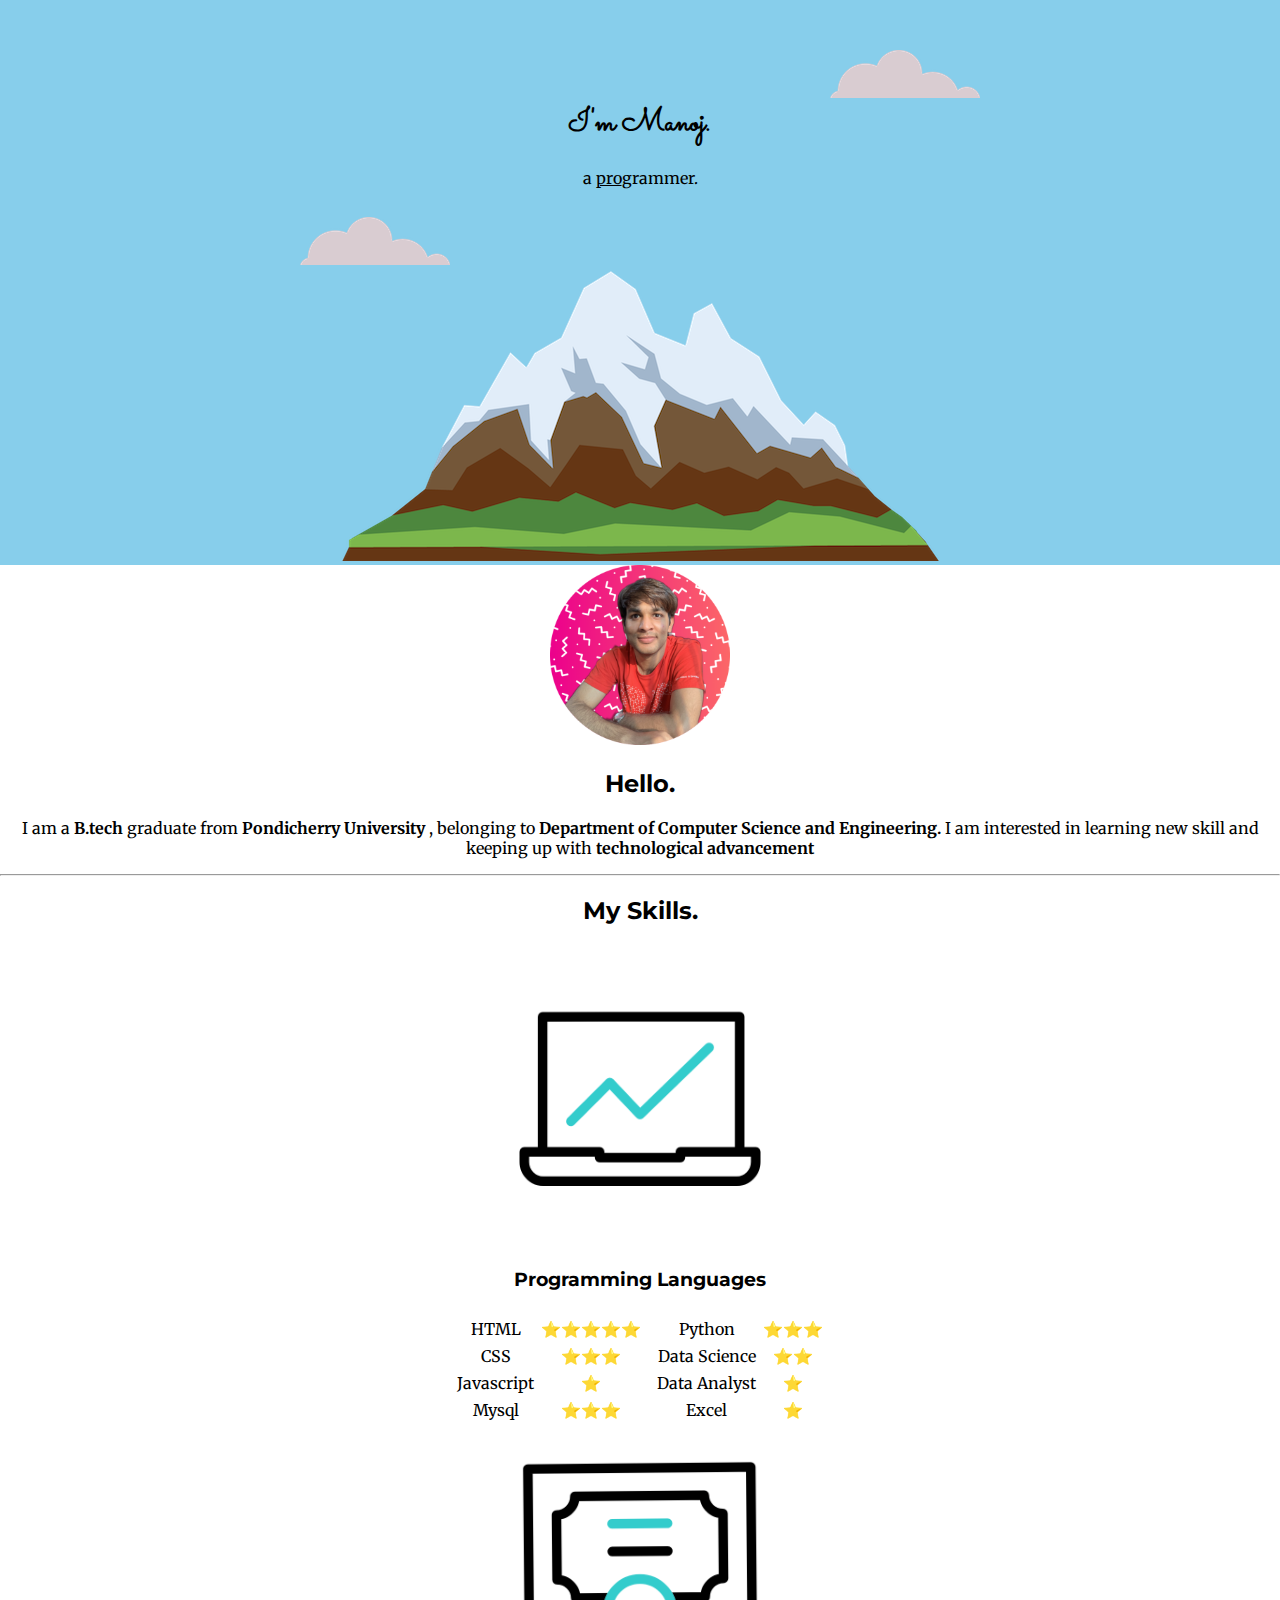
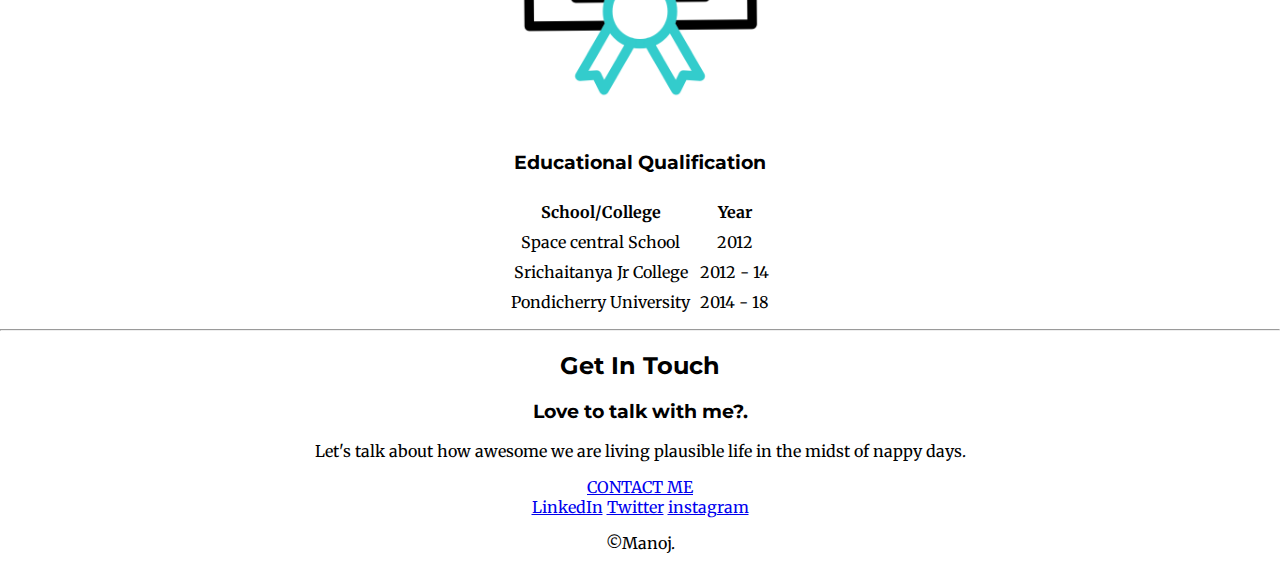
<file: index.html>
<!DOCTYPE html>
<html lang="en" dir="ltr">

  <head>
    <meta charset="utf-8">
    <title>MANOJ</title>
    <link rel="stylesheet" href="css/styles.css">
    <link rel="icon" href="apple-touch-icon.png">
    <link rel="preconnect" href="https://fonts.googleapis.com">
<link rel="preconnect" href="https://fonts.gstatic.com" crossorigin>
<link rel="preconnect" href="https://fonts.googleapis.com">
<link rel="preconnect" href="https://fonts.gstatic.com" crossorigin>
<link href="https://fonts.googleapis.com/css2?family=GFS+Didot&family=Merriweather&family=Montserrat&family=Sacramento&display=swap" rel="stylesheet">
  </head>

  <body>

     <div class="the-top-container">
       <img class="top-cloud" src="images/cloud.png" alt="cloud-img">
       <h1>I'm Manoj.</h1>
       <p>a <span class="pro">pro</span>grammer.</p>
       <img class="bottom-cloud" src="images/cloud.png" alt="cloud-img">
       <img class="" src="images/mountain.png" alt="mountain-img">
     </div>
     <div class="middle-container">
       <div class="profile">
         <img src="apple-touch-icon.png" alt="profile-picture">
         <h2>Hello.</h2>
               <p>
                 I am a <strong>B.tech </strong> graduate from <strong>Pondicherry University</strong> , belonging to <strong>Department of Computer Science and Engineering. </strong>
                 I am interested in learning new skill and keeping up with<strong> technological advancement</strong>
               </p>
       </div>

       <hr>

       <div class="skills">

         <h2>My Skills.</h2>

         <div class="skill-row">
          <img class="computer" src="images/laptop.gif" alt="">
           <h3>Programming Languages</h3>

           <table class="program" >
             <tr>
               <td>
                 <table cellspacing="5">
                   <tr>
                     <td>HTML</td>
                     <td>⭐️⭐️⭐️⭐️⭐️</td>
                   </tr>
                   <tr>
                     <td>CSS</td>
                     <td>⭐️⭐️⭐️</td>
                   </tr>
                   <tr>
                     <td>Javascript</td>
                     <td>⭐️</td>
                   </tr>
                   <tr>
                     <td>Mysql</td>
                     <td>⭐️⭐️⭐️</td>
                   </tr>
                 </table>
               </td>

               <td>
                 <table cellspacing="5">
                   <tr>
                     <td>Python</td>
                     <td>⭐️⭐️⭐️</td>
                   </tr>
                   <tr>
                     <td>Data Science</td>
                     <td>⭐️⭐️</td>
                   </tr>
                   <tr>
                     <td>Data Analyst</td>
                     <td>⭐️</td>
                   </tr>
                   <tr>
                     <td>Excel</td>
                     <td>⭐️</td>
                   </tr>
                 </table>
               </td>
             </tr>
           </table>

         </div>

         <div class="skill-row">
           <img class="study" src="images/diploma.gif" alt="">
           <h3>Educational Qualification</h3>
           <table class="edu" cellspacing="8">
             <thead>
               <tr>
                 <th>School/College</th>
                 <th>Year</th>
               </tr>
             </thead>
             <tbody>
               <tr>
                 <td>Space central School</td>
                 <td>2012</td>
               </tr>
               <tr>
                 <td>Srichaitanya Jr College</td>
                 <td>2012 - 14</td>
               </tr>
               <tr>
                 <td>Pondicherry University</td>
                 <td>2014 - 18</td>
               </tr>
             </tbody>
           </table>
         </div>
       </div>

       <hr>
       <div class="contact-me">
         <h2>Get In Touch</h2>
         <h3>Love to talk with me?.</h3>
         <p>Let's talk about how awesome we are living plausible life in the midst of nappy days.</p>
         <a class="btn" href="mailto:manoj126@pec.edu">CONTACT ME</a>
       </div>
     </div>


     <div class="bottom-container">
       <a class="footer-link" href="https://www.linkedin.com/">LinkedIn</a>
       <a class="footer-link" href="https://twitter.com/Manoj_M96">Twitter</a>
       <a class="footer-link" href="https://www.instagram.com/manoj.m_.96/">instagram</a>
       <p>©Manoj.</p>
     </div>

  </body>
</html>
</file>
<file: css/styles.css>
body {
  margin: 0;
  text-align: center;
  font-family: 'Merriweather', serif;
}

h1 {
  margin-top: 0;
  font-family: 'Sacramento', cursive;
}

h2 {
  font-family: 'Montserrat', sans-serif;
}

h3 {
  font-family: 'Montserrat', sans-serif;
}

.computer{
  width:300px;
  height:300px;
}

.study{
  width:300px;
  height:300px;
}

.edu{
  margin-left: auto;
  margin-right: auto;
}

.the-top-container {
  background-color: skyblue;
  position: relative;
  padding-top: 100px;
}

.the-middle-container {

}

.the-bottom-container {

}

.pro {
  text-decoration: underline;
}

.program{
  margin-left: auto;
  margin-right: auto;
}

.top-cloud {
  position: absolute;
  right: 300px;
  top: 50px;
  
}

.bottom-cloud {
  position: absolute;
  left: 300px;
  bottom: 300px;
  
}
</file>
